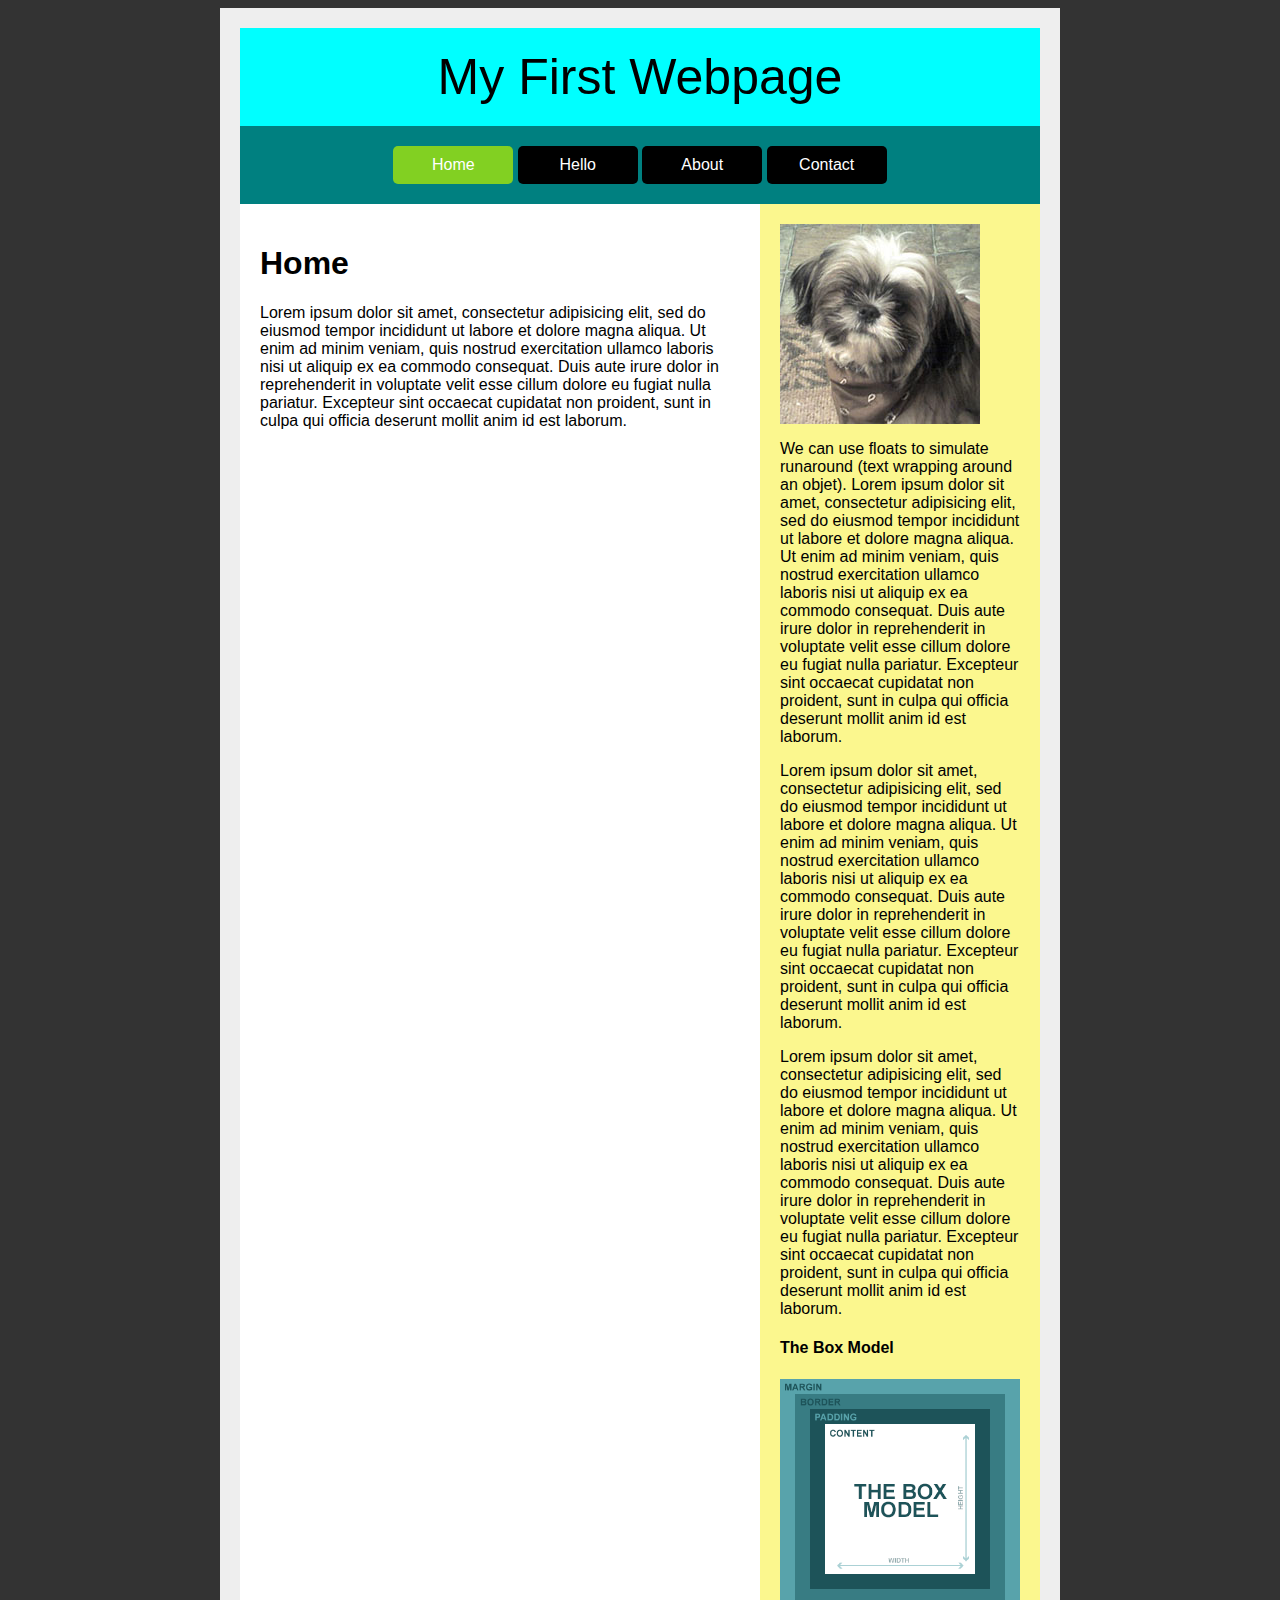
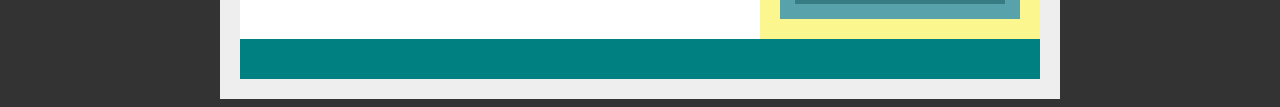
<file: Lessons/S01-Lesson-To-Build-A-Website/index.html>
<html>
	<head>
		<title> Home: And The Journey Begins :: My First Web Page</title>
		<link rel="stylesheet" href="./styles.css">
	</head>
	<body>
		<div>

			<header> My First Webpage </header>

			<nav>
					<a href="index.html" class="youarehere">Home</a>
					<a href="hello.html" >Hello</a>
					<a href="about.html">About</a>
					<a href="contact.html">Contact</a>
			</nav>

			<main>

				<article>

					<h1>Home</h1>


					<p>Lorem ipsum dolor sit amet, consectetur adipisicing elit, sed do eiusmod tempor incididunt ut labore et dolore magna aliqua. Ut enim ad minim veniam, quis nostrud exercitation ullamco laboris nisi ut aliquip ex ea commodo consequat. Duis aute irure dolor in reprehenderit in voluptate velit esse cillum dolore eu fugiat nulla pariatur. Excepteur sint occaecat cupidatat non proident, sunt in culpa qui officia deserunt mollit anim id est laborum.</p>
				</article>
				<aside>
					<img src="dog.jpg">

					<p>We can use floats to simulate runaround (text wrapping around an objet). Lorem ipsum dolor sit amet, consectetur adipisicing elit, sed do eiusmod tempor incididunt ut labore et dolore magna aliqua. Ut enim ad minim veniam, quis nostrud exercitation ullamco laboris nisi ut aliquip ex ea commodo consequat. Duis aute irure dolor in reprehenderit in voluptate velit esse cillum dolore eu fugiat nulla pariatur. Excepteur sint occaecat cupidatat non proident, sunt in culpa qui officia deserunt mollit anim id est laborum.</p>

					<p>Lorem ipsum dolor sit amet, consectetur adipisicing elit, sed do eiusmod tempor incididunt ut labore et dolore magna aliqua. Ut enim ad minim veniam, quis nostrud exercitation ullamco laboris nisi ut aliquip ex ea commodo consequat. Duis aute irure dolor in reprehenderit in voluptate velit esse cillum dolore eu fugiat nulla pariatur. Excepteur sint occaecat cupidatat non proident, sunt in culpa qui officia deserunt mollit anim id est laborum.</p>

					<p>Lorem ipsum dolor sit amet, consectetur adipisicing elit, sed do eiusmod tempor incididunt ut labore et dolore magna aliqua. Ut enim ad minim veniam, quis nostrud exercitation ullamco laboris nisi ut aliquip ex ea commodo consequat. Duis aute irure dolor in reprehenderit in voluptate velit esse cillum dolore eu fugiat nulla pariatur. Excepteur sint occaecat cupidatat non proident, sunt in culpa qui officia deserunt mollit anim id est laborum.</p>

					<h4>The Box Model</h4>

					<img src= "box.gif">
				</aside>
</main>

			<footer></footer>
		</div>
	</body>
</html>
</file>
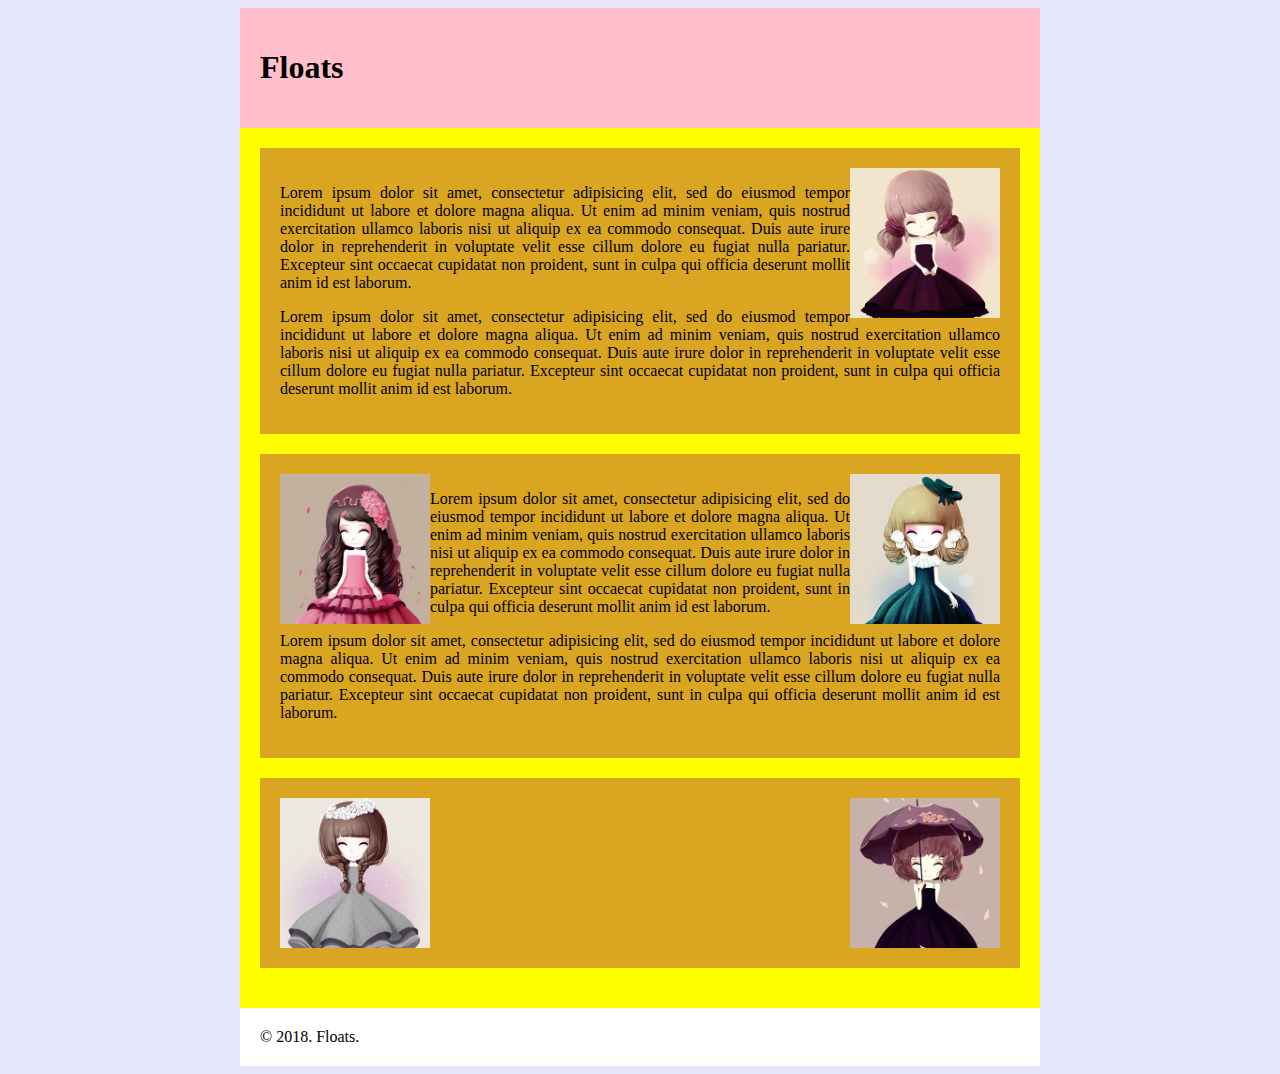
<file: Lessons/S03-Lesson-Floats-and-Positioning/Zacarias_Briana_Floats/index.html>
<html>
	<head>
        <title>Floats</title>
		<link rel="stylesheet" href="./css/styles.css">
	</head>
	<body>
		<div class="wrapper">
			<header>
				<h1>Floats</h1>
			</header>
			<main>
				<section>
					<img id="girl1" class="smaller" src="./img/1.png">
					<p>
						Lorem ipsum dolor sit amet, consectetur adipisicing elit, sed do eiusmod tempor incididunt ut labore et dolore magna aliqua. Ut enim ad minim veniam, quis nostrud exercitation ullamco laboris nisi ut aliquip ex ea commodo consequat. Duis aute irure dolor in reprehenderit in voluptate velit esse cillum dolore eu fugiat nulla pariatur. Excepteur sint occaecat cupidatat non proident, sunt in culpa qui officia deserunt mollit anim id est laborum.
					</p>
					<p>
						Lorem ipsum dolor sit amet, consectetur adipisicing elit, sed do eiusmod tempor incididunt ut labore et dolore magna aliqua. Ut enim ad minim veniam, quis nostrud exercitation ullamco laboris nisi ut aliquip ex ea commodo consequat. Duis aute irure dolor in reprehenderit in voluptate velit esse cillum dolore eu fugiat nulla pariatur. Excepteur sint occaecat cupidatat non proident, sunt in culpa qui officia deserunt mollit anim id est laborum.
					</p>
				</section>
				<section>
					<img id="girl2" class="smaller"  src="./img/2.png">
					<img id="girl3" class="smaller"  src="./img/3.png">
					<p>
						Lorem ipsum dolor sit amet, consectetur adipisicing elit, sed do eiusmod tempor incididunt ut labore et dolore magna aliqua. Ut enim ad minim veniam, quis nostrud exercitation ullamco laboris nisi ut aliquip ex ea commodo consequat. Duis aute irure dolor in reprehenderit in voluptate velit esse cillum dolore eu fugiat nulla pariatur. Excepteur sint occaecat cupidatat non proident, sunt in culpa qui officia deserunt mollit anim id est laborum.
					</p>
					<p>
						Lorem ipsum dolor sit amet, consectetur adipisicing elit, sed do eiusmod tempor incididunt ut labore et dolore magna aliqua. Ut enim ad minim veniam, quis nostrud exercitation ullamco laboris nisi ut aliquip ex ea commodo consequat. Duis aute irure dolor in reprehenderit in voluptate velit esse cillum dolore eu fugiat nulla pariatur. Excepteur sint occaecat cupidatat non proident, sunt in culpa qui officia deserunt mollit anim id est laborum.
					</p>
				</section>
				<section>
					<img id="girl4" class="smaller" src="./img/4.png">
					<img id="girl5" class="smaller" src="./img/5.png">
				</section>
			</main>
			<footer>
				&copy; 2018. Floats.
			</footer>
		</div>
	</body>
</html>
</file>
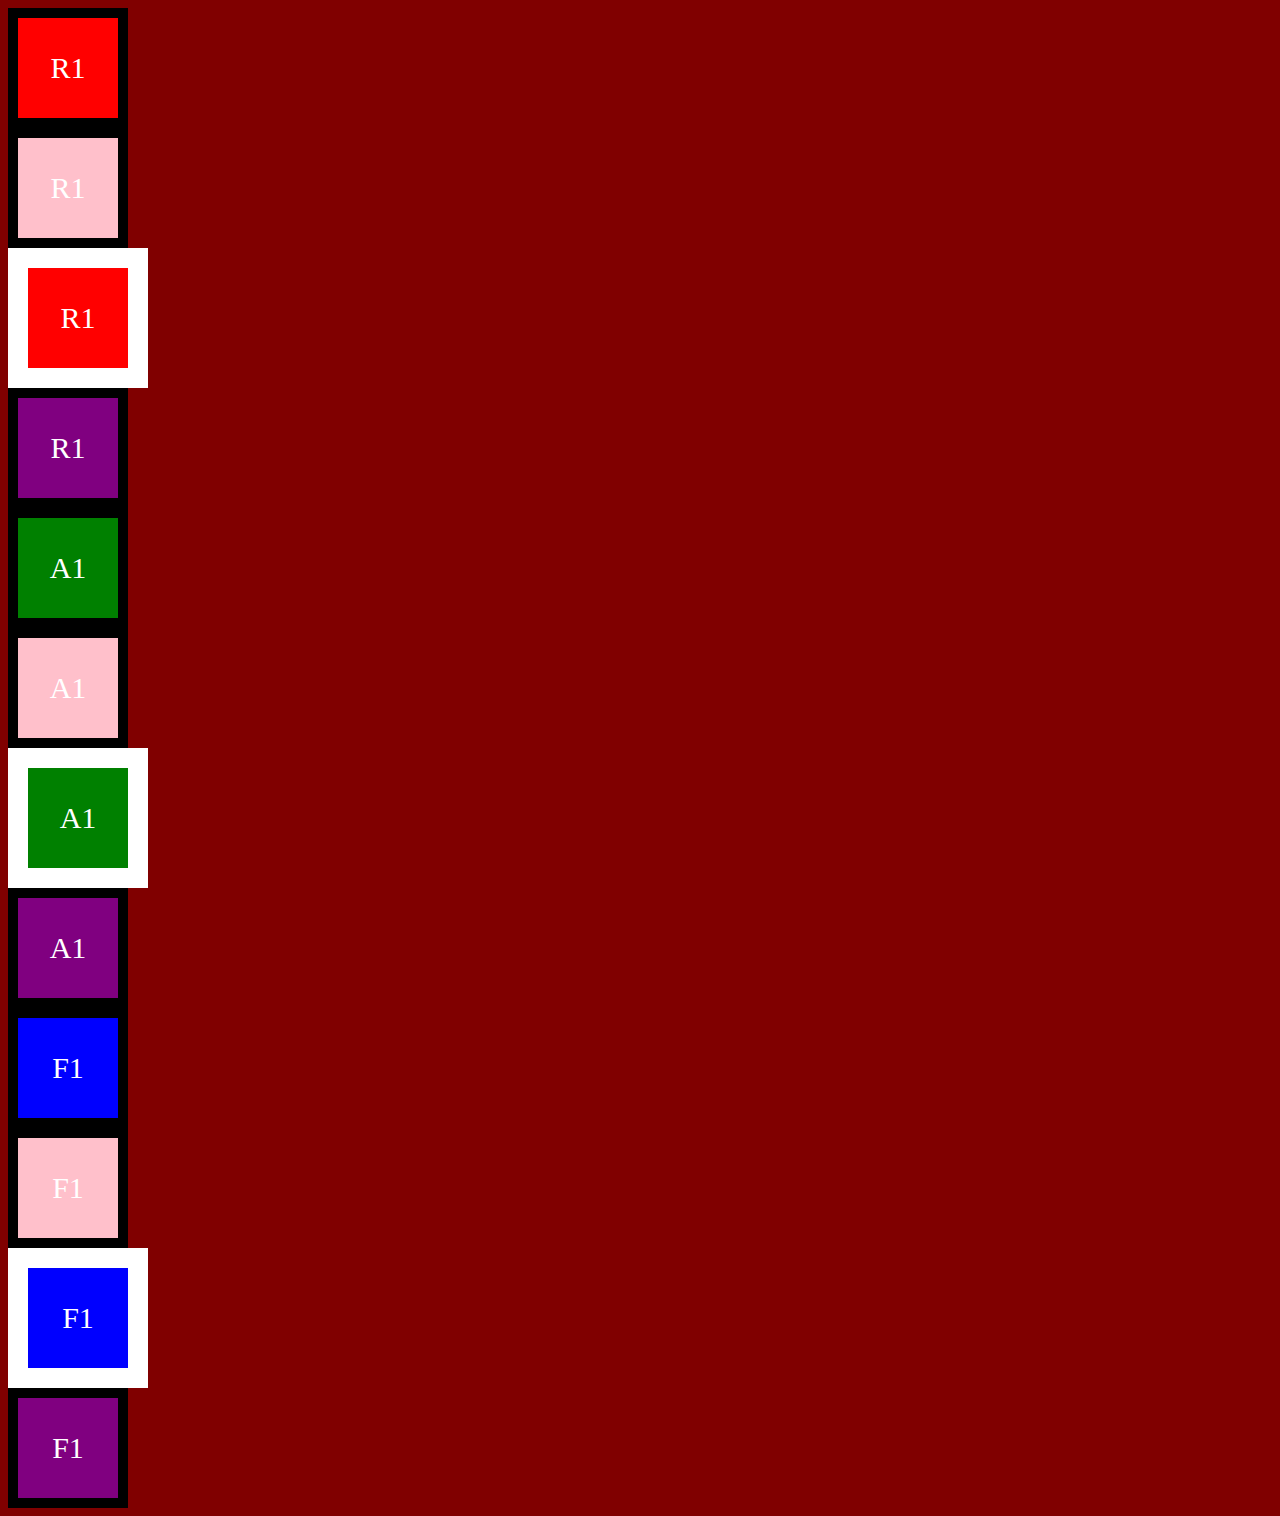
<file: Lessons/S03-Lesson-Floats-and-Positioning/Zacarias_BrianaPositioned-Boxes/index.html>
<html>
    <head>
        <title>Positioning</title>
		<link rel="stylesheet" href="./css/styles.css">
    </head>
    <body>
        <div class="container">

			<div class="box box1 rel">R1</div>
			<div class="box box2 rel">R1</div>
			<div class="box box3 rel">R1</div>
			<div class="box box4 rel">R1</div>

			<div class="box box1 abs">A1</div>
			<div class="box box2 abs">A1</div>
			<div class="box box3 abs">A1</div>
			<div class="box box4 abs">A1</div>

			<div class="box box1 fix">F1</div>
			<div class="box box2 fix">F1</div>
			<div class="box box3 fix">F1</div>
			<div class="box box4 fix">F1</div>

		</div>




	</body>
</html>
</file>
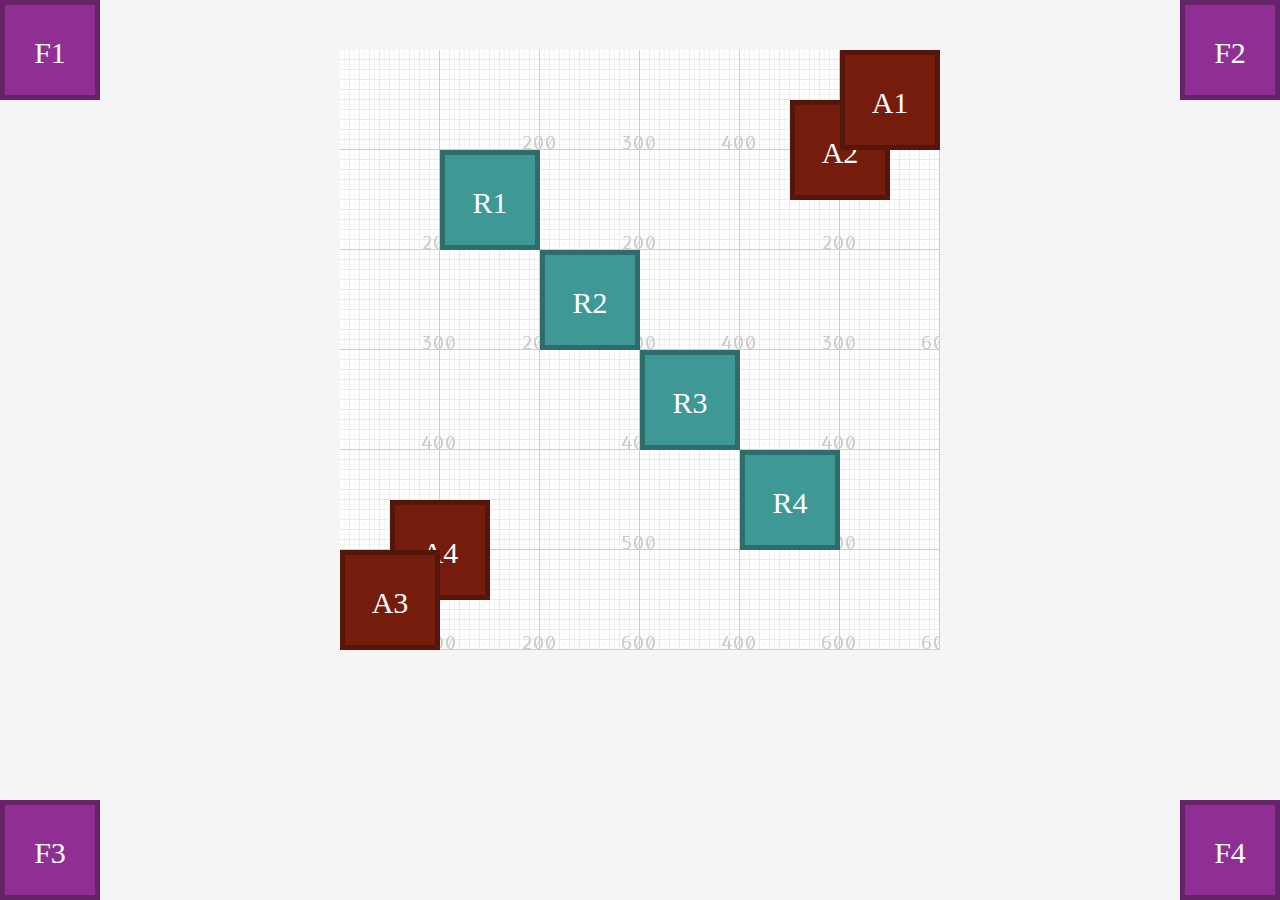
<file: Lessons/S04-Lesson-From-Photoshop-to-Web/1-Positioning/index.html>
<html>
    <head>
        <title>Positioning</title>
        <link rel="stylesheet" href="./css/styles.css">
    </head>
    <body>


        <div class="container">

            <div class="rel">
                <div class="box box1">R1</div>
                <div class="box box2">R2</div>
                <div class="box box3">R3</div>
                <div class="box box4">R4</div>
            </div>
            <div class="abs">
                <div class="box box1">A1</div>
                <div class="box box2">A2</div>
                <div class="box box3">A3</div>
                <div class="box box4">A4</div>
            </div>
            <div class="fix">
                <div class="box box1">F1</div>
                <div class="box box2">F2</div>
                <div class="box box3">F3</div>
                <div class="box box4">F4</div>
            </div>
        </div>


    </body>
</html>
</file>
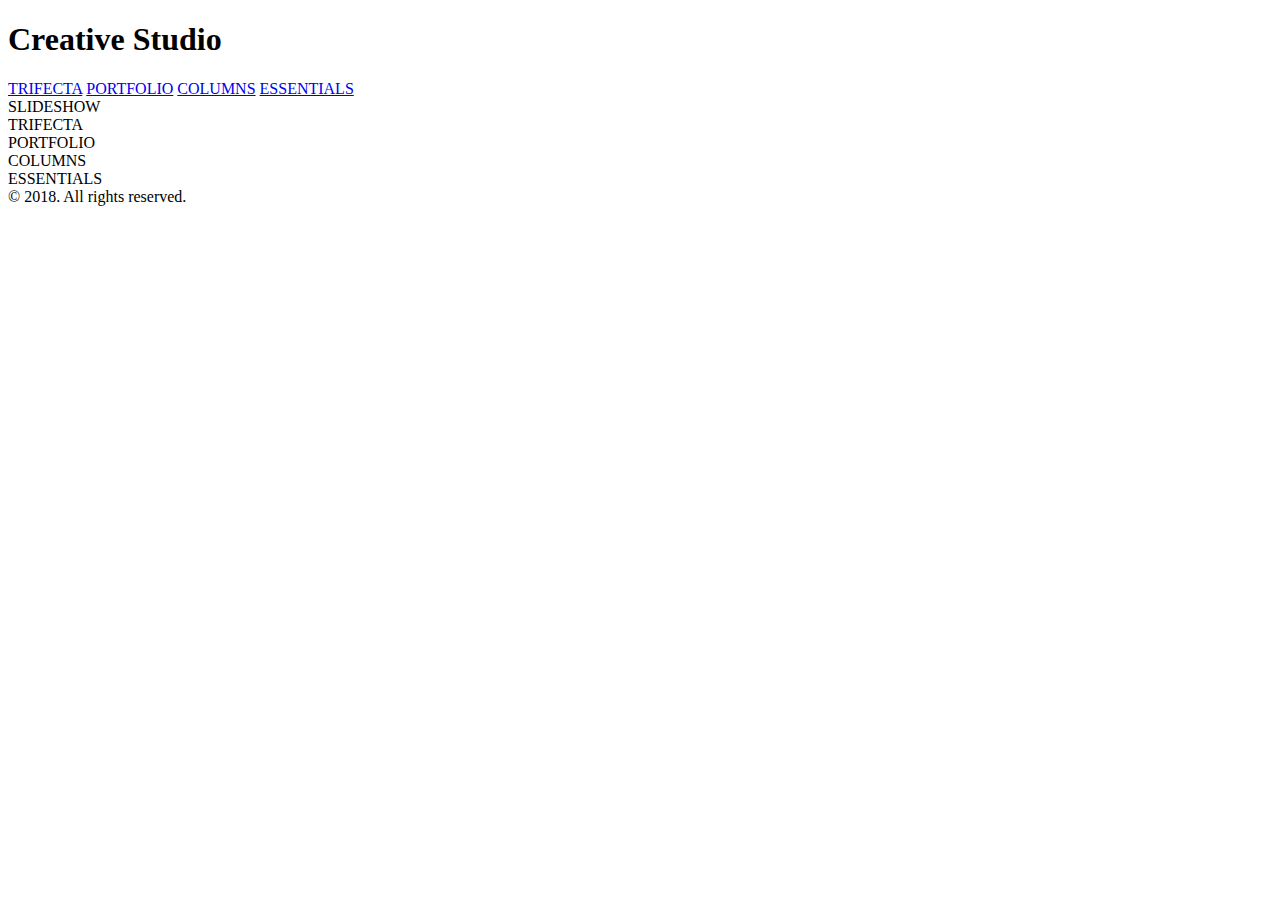
<file: Lessons/S04-Lesson-From-Photoshop-to-Web/2-From-Photoshop-to-Web/index.html>
<!doctype html>
<html>
	<head>
		<title>Creative Studio</title>
	</head>
	<body>
		<div class="container">
			<header class="opening">
				<h1 class="logo">Creative Studio</h1>
			</header>
			<nav class="mainmenu">
				<a href="#trifecta">TRIFECTA</a>
				<a href="#portfolio">PORTFOLIO</a>
				<a href="#columns">COLUMNS</a>
				<a href="#essentials">ESSENTIALS</a>
			</nav>
			<section class="slideshow">SLIDESHOW</section>
			<section class="trifecta">TRIFECTA</section>
			<section class="portfolio">PORTFOLIO</section>
			<section class="columns">COLUMNS</section>
			<section class="essentials">ESSENTIALS</section>
		</div>
		<footer class="closing">
				&copy; 2018. All rights reserved.
		</footer>
	</body>
</html>
</file>
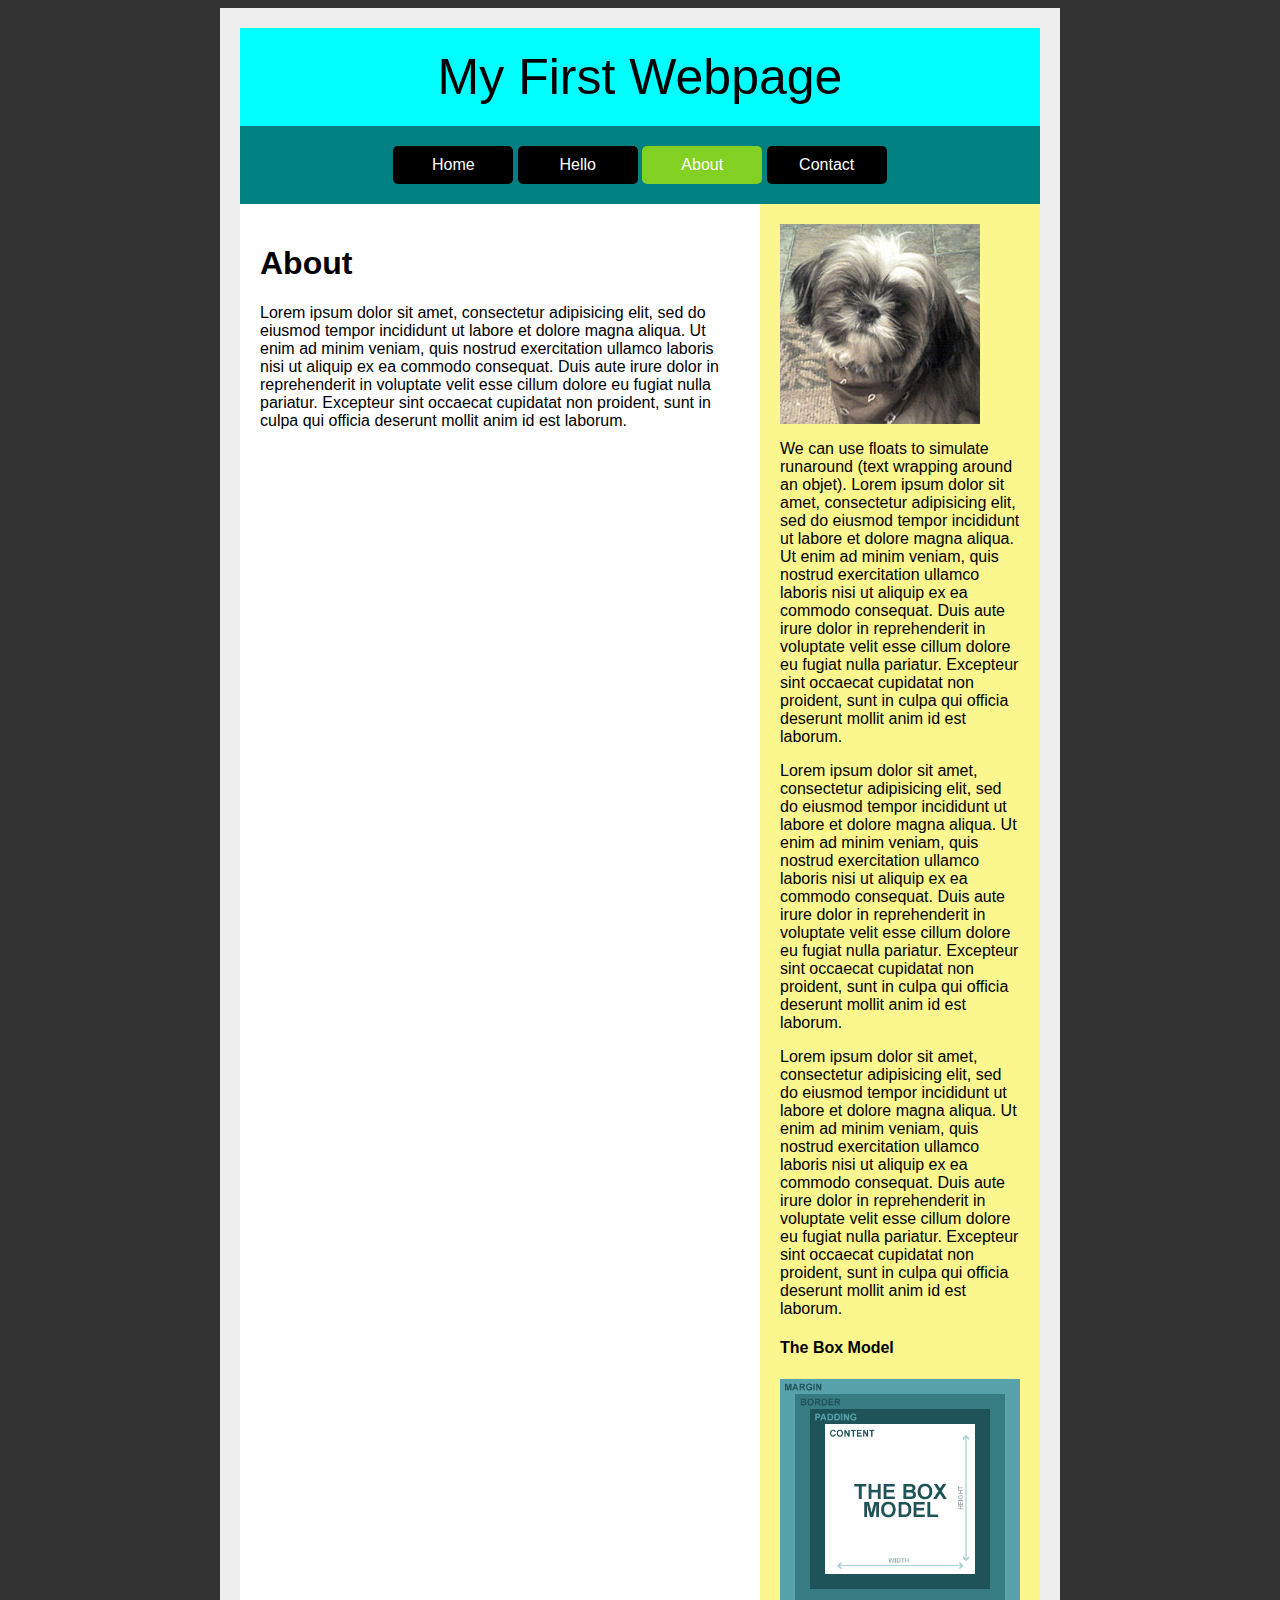
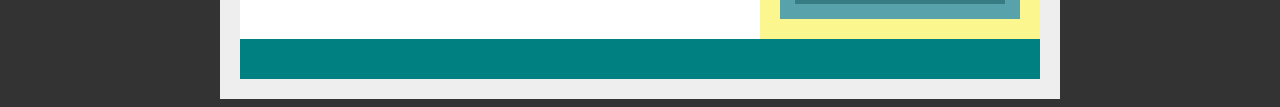
<file: Lessons/S01-Lesson-To-Build-A-Website/about.html>
<html>
	<head>
		<title> About: And The Journey Begins :: My First Web Page</title>
		<link rel="stylesheet" href="./styles.css">
	</head>
	<body>
		<div>

			<header> My First Webpage </header>

			<nav>
					<a href="index.html" >Home</a>
					<a href="hello.html" >Hello</a>
					<a href="about.html" class="youarehere">About</a>
					<a href="contact.html">Contact</a>
			</nav>

			<main>

				<article>

					<h1>About</h1>


					<p>Lorem ipsum dolor sit amet, consectetur adipisicing elit, sed do eiusmod tempor incididunt ut labore et dolore magna aliqua. Ut enim ad minim veniam, quis nostrud exercitation ullamco laboris nisi ut aliquip ex ea commodo consequat. Duis aute irure dolor in reprehenderit in voluptate velit esse cillum dolore eu fugiat nulla pariatur. Excepteur sint occaecat cupidatat non proident, sunt in culpa qui officia deserunt mollit anim id est laborum.</p>
				</article>
				<aside>
					<img src="dog.jpg">

					<p>We can use floats to simulate runaround (text wrapping around an objet). Lorem ipsum dolor sit amet, consectetur adipisicing elit, sed do eiusmod tempor incididunt ut labore et dolore magna aliqua. Ut enim ad minim veniam, quis nostrud exercitation ullamco laboris nisi ut aliquip ex ea commodo consequat. Duis aute irure dolor in reprehenderit in voluptate velit esse cillum dolore eu fugiat nulla pariatur. Excepteur sint occaecat cupidatat non proident, sunt in culpa qui officia deserunt mollit anim id est laborum.</p>

					<p>Lorem ipsum dolor sit amet, consectetur adipisicing elit, sed do eiusmod tempor incididunt ut labore et dolore magna aliqua. Ut enim ad minim veniam, quis nostrud exercitation ullamco laboris nisi ut aliquip ex ea commodo consequat. Duis aute irure dolor in reprehenderit in voluptate velit esse cillum dolore eu fugiat nulla pariatur. Excepteur sint occaecat cupidatat non proident, sunt in culpa qui officia deserunt mollit anim id est laborum.</p>

					<p>Lorem ipsum dolor sit amet, consectetur adipisicing elit, sed do eiusmod tempor incididunt ut labore et dolore magna aliqua. Ut enim ad minim veniam, quis nostrud exercitation ullamco laboris nisi ut aliquip ex ea commodo consequat. Duis aute irure dolor in reprehenderit in voluptate velit esse cillum dolore eu fugiat nulla pariatur. Excepteur sint occaecat cupidatat non proident, sunt in culpa qui officia deserunt mollit anim id est laborum.</p>

					<h4>The Box Model</h4>

					<img src= "box.gif">
				</aside>
</main>

			<footer></footer>
		</div>
	</body>
</html>
</file>
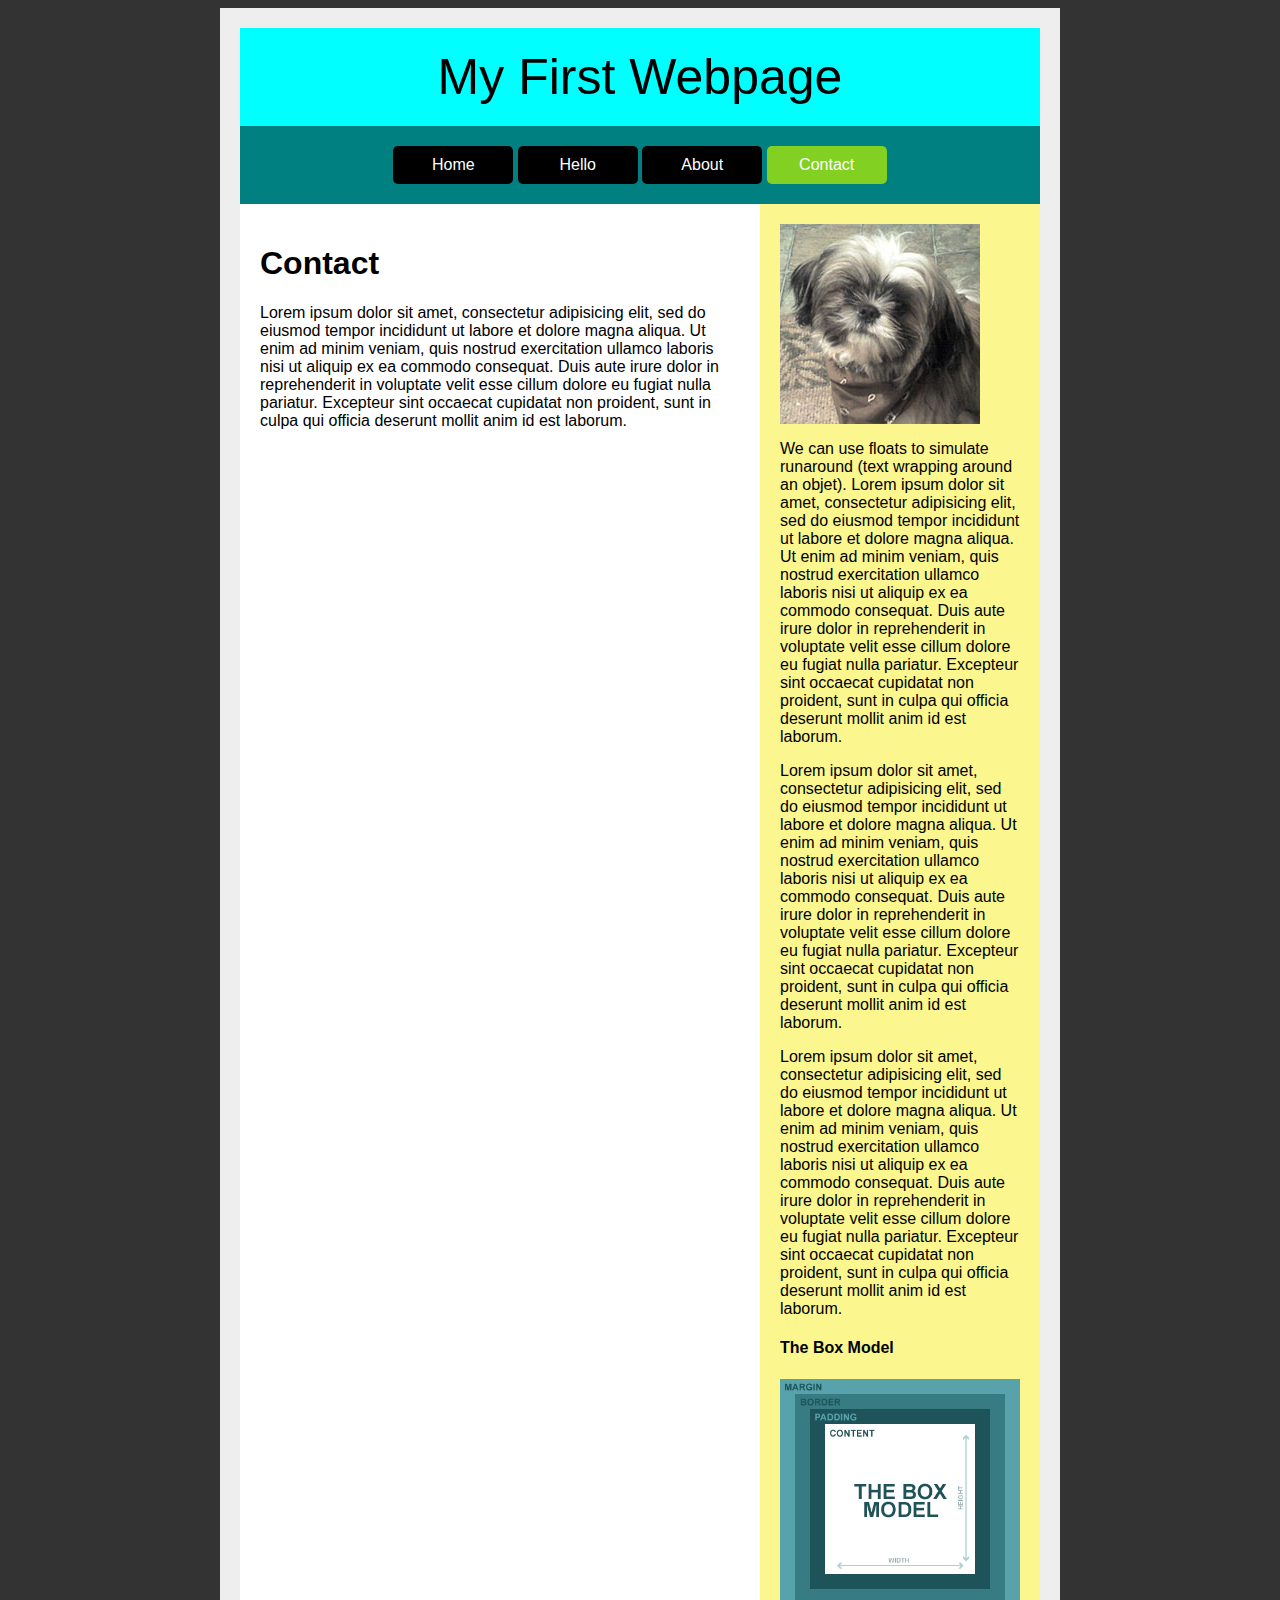
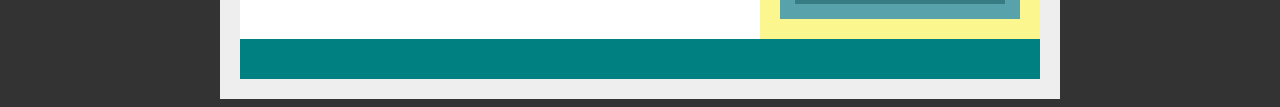
<file: Lessons/S01-Lesson-To-Build-A-Website/contact.html>
<html>
	<head>
		<title> Contact: And The Journey Begins :: My First Web Page</title>
		<link rel="stylesheet" href="./styles.css">
	</head>
	<body>
		<div>

			<header> My First Webpage </header>

			<nav>
					<a href="index.html" >Home</a>
					<a href="hello.html" >Hello</a>
					<a href="about.html" >About</a>
					<a href="contact.html" class="youarehere">Contact</a>
			</nav>

			<main>

				<article>

					<h1>Contact</h1>


					<p>Lorem ipsum dolor sit amet, consectetur adipisicing elit, sed do eiusmod tempor incididunt ut labore et dolore magna aliqua. Ut enim ad minim veniam, quis nostrud exercitation ullamco laboris nisi ut aliquip ex ea commodo consequat. Duis aute irure dolor in reprehenderit in voluptate velit esse cillum dolore eu fugiat nulla pariatur. Excepteur sint occaecat cupidatat non proident, sunt in culpa qui officia deserunt mollit anim id est laborum.</p>
				</article>
				<aside>
					<img src="dog.jpg">

					<p>We can use floats to simulate runaround (text wrapping around an objet). Lorem ipsum dolor sit amet, consectetur adipisicing elit, sed do eiusmod tempor incididunt ut labore et dolore magna aliqua. Ut enim ad minim veniam, quis nostrud exercitation ullamco laboris nisi ut aliquip ex ea commodo consequat. Duis aute irure dolor in reprehenderit in voluptate velit esse cillum dolore eu fugiat nulla pariatur. Excepteur sint occaecat cupidatat non proident, sunt in culpa qui officia deserunt mollit anim id est laborum.</p>

					<p>Lorem ipsum dolor sit amet, consectetur adipisicing elit, sed do eiusmod tempor incididunt ut labore et dolore magna aliqua. Ut enim ad minim veniam, quis nostrud exercitation ullamco laboris nisi ut aliquip ex ea commodo consequat. Duis aute irure dolor in reprehenderit in voluptate velit esse cillum dolore eu fugiat nulla pariatur. Excepteur sint occaecat cupidatat non proident, sunt in culpa qui officia deserunt mollit anim id est laborum.</p>

					<p>Lorem ipsum dolor sit amet, consectetur adipisicing elit, sed do eiusmod tempor incididunt ut labore et dolore magna aliqua. Ut enim ad minim veniam, quis nostrud exercitation ullamco laboris nisi ut aliquip ex ea commodo consequat. Duis aute irure dolor in reprehenderit in voluptate velit esse cillum dolore eu fugiat nulla pariatur. Excepteur sint occaecat cupidatat non proident, sunt in culpa qui officia deserunt mollit anim id est laborum.</p>

					<h4>The Box Model</h4>

					<img src= "box.gif">
				</aside>
</main>

			<footer></footer>
		</div>
	</body>
</html>
</file>
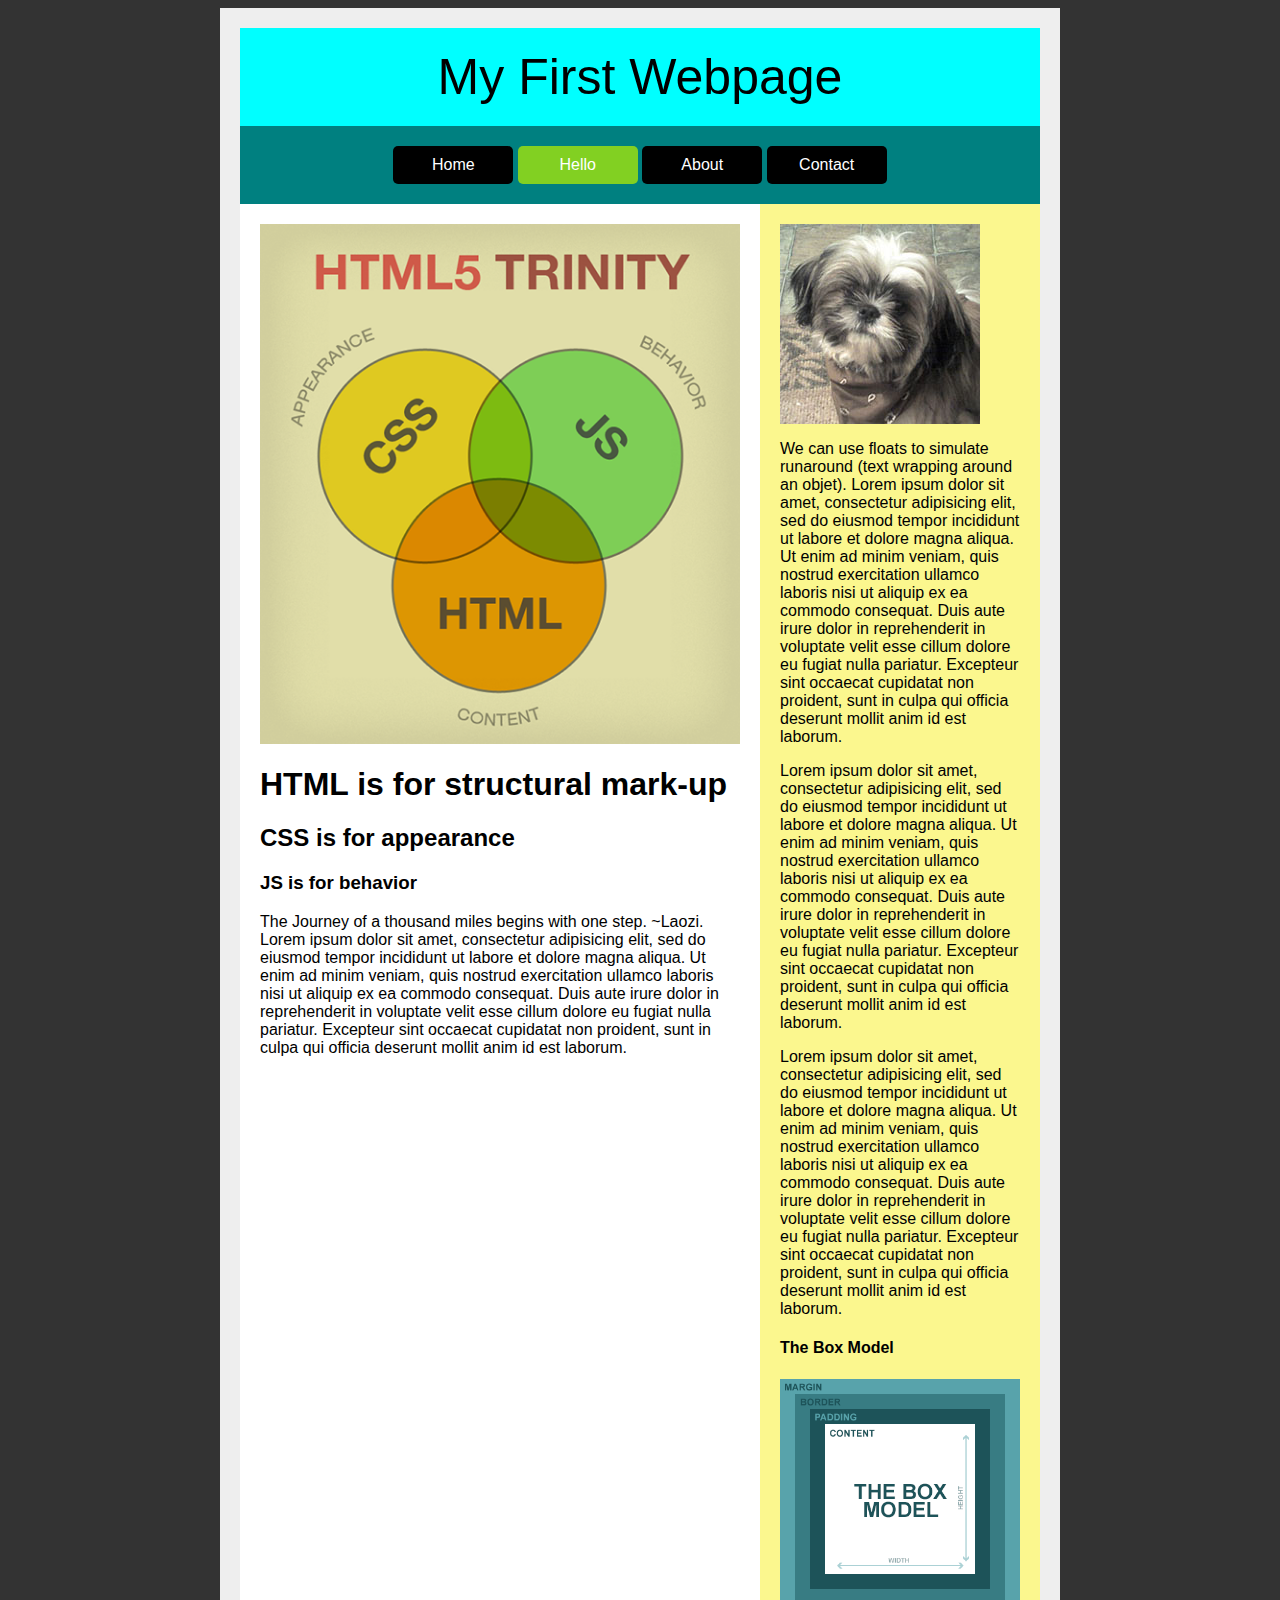
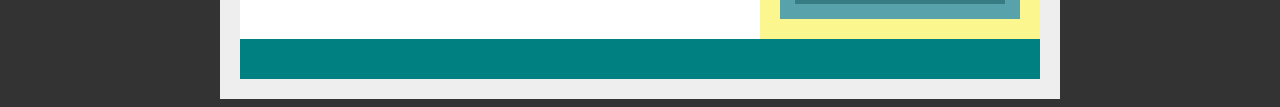
<file: Lessons/S01-Lesson-To-Build-A-Website/hello.html>
<html>
	<head>
		<title>Hello: And The Journey Begins :: My First Web Page</title>
		<link rel="stylesheet" href="./styles.css">
	</head>
	<body>
		<div>

			<header> My First Webpage </header>

			<nav>
					<a href="index.html">Home</a>
					<a href="hello.html" class="youarehere">Hello</a>
					<a href="about.html">About</a>
					<a href="contact.html">Contact</a>
			</nav>

			<main>

				<article>
					<img src="trinity.png">

					<h1>HTML is for structural mark-up</h1>

					<h2>CSS is for appearance</h2>

					<h3>JS is for behavior</h3>

					<p>The Journey of a thousand miles begins with one step. ~Laozi. Lorem ipsum dolor sit amet, consectetur adipisicing elit, sed do eiusmod tempor incididunt ut labore et dolore magna aliqua. Ut enim ad minim veniam, quis nostrud exercitation ullamco laboris nisi ut aliquip ex ea commodo consequat. Duis aute irure dolor in reprehenderit in voluptate velit esse cillum dolore eu fugiat nulla pariatur. Excepteur sint occaecat cupidatat non proident, sunt in culpa qui officia deserunt mollit anim id est laborum.</p>
				</article>
				<aside>
					<img src="dog.jpg">

					<p>We can use floats to simulate runaround (text wrapping around an objet). Lorem ipsum dolor sit amet, consectetur adipisicing elit, sed do eiusmod tempor incididunt ut labore et dolore magna aliqua. Ut enim ad minim veniam, quis nostrud exercitation ullamco laboris nisi ut aliquip ex ea commodo consequat. Duis aute irure dolor in reprehenderit in voluptate velit esse cillum dolore eu fugiat nulla pariatur. Excepteur sint occaecat cupidatat non proident, sunt in culpa qui officia deserunt mollit anim id est laborum.</p>

					<p>Lorem ipsum dolor sit amet, consectetur adipisicing elit, sed do eiusmod tempor incididunt ut labore et dolore magna aliqua. Ut enim ad minim veniam, quis nostrud exercitation ullamco laboris nisi ut aliquip ex ea commodo consequat. Duis aute irure dolor in reprehenderit in voluptate velit esse cillum dolore eu fugiat nulla pariatur. Excepteur sint occaecat cupidatat non proident, sunt in culpa qui officia deserunt mollit anim id est laborum.</p>

					<p>Lorem ipsum dolor sit amet, consectetur adipisicing elit, sed do eiusmod tempor incididunt ut labore et dolore magna aliqua. Ut enim ad minim veniam, quis nostrud exercitation ullamco laboris nisi ut aliquip ex ea commodo consequat. Duis aute irure dolor in reprehenderit in voluptate velit esse cillum dolore eu fugiat nulla pariatur. Excepteur sint occaecat cupidatat non proident, sunt in culpa qui officia deserunt mollit anim id est laborum.</p>

					<h4>The Box Model</h4>

					<img src= "box.gif">
				</aside>
</main>

			<footer></footer>
		</div>
	</body>
</html>
</file>
<file: Lessons/S01-Lesson-To-Build-A-Website/styles.css>
body {
  background-color: #333
}

div{
  background-color: #eee;
  width: 800px;
  margin: auto;
  padding: 20px;

  font-family: helvetica, arial, sans-serif;
}

header, footer {
  background-color: aqua;
  padding: 20px;
  text-align: center;
  font-size: 50px;
}

footer{
  background-color: teal;
  font-size: 12px;
}

nav {
  background-color: teal;
  padding: 20px;
  text-align: center;
}

nav a {
  display: inline-block;
  width: 100px;
  background-color: black;
  color: white;
  text-decoration: none;
  padding: 10px;
  border-radius: 5px;
}

nav a:hover {
  background-color: orange;
}

nav a.youarehere{
  background-color: #82D022;
}

main{
  display: flex;
}

article{
  width: 80%;
  padding: 20px;
  background-color: white;
}

aside{
  width: 40%;
  padding: 20px;
  background-color: #FBF78E
}

img{
  max-width: 100%
}
</file>
<file: Lessons/S03-Lesson-Floats-and-Positioning/Zacarias_Briana_Floats/css/styles.css>
body {
	background-color: lavender
	;
}
.wrapper{
	background-color: white;
	width: 800px;
	margin-left: auto;
	margin-right: auto;
}
header{padding: 20px; background-color: pink}
main{padding: 20px; background-color: yellow; float: left;}
section{padding: 20px; background-color: goldenrod; margin-bottom: 20px;}
footer{padding: 20px; background-color: light blue}

img.smaller{
	width: 150px;
}

p{
	text-align: justify;
}

#girl1{
	float: right;
}
#girl2{
	float: right;
}
#girl3{
	float: left;
}
section{
	float: left;
	width: 720px;
}
#girl4{
	float: right;
}
#girl5{
	float: left;
}
footer{
	clear: both;
}
</file>
<file: Lessons/S03-Lesson-Floats-and-Positioning/Zacarias_BrianaPositioned-Boxes/css/styles.css>
body {
	background-color: maroon;
}
.box{
	width: 100px;
	height: 100px;
	line-height: 100px;
	background-color: teal;

	text-align: center;
	font-size: 30px;
	color: white;

	border: solid 10px black;
}
.rel{
	background-color: red;
}
.abs{
	background-color: green;
}
.fix{
	background-color: blue;
}
.box4{
	background-color: purple;
}
.box2{
	background-color: pink;
}
.box3{
	border: solid 20px white;
}
</file>
<file: Lessons/S04-Lesson-From-Photoshop-to-Web/1-Positioning/css/styles.css>
body {
	background-color: #F5F5F5;
}


/*-------------------------------------
| Container and Pixel Grid
-------------------------------------*/
.container{
	width: 600px;
	height: 600px;
	background-image: url('../img/pixelgrid.gif');

	margin: 50px auto;

	position: relative;
}
/*-------------------------------------
| General Box Styles :: All boxes share these props
-------------------------------------*/
.box{
	width: 90px;
	height: 90px;
	line-height: 95px;
	text-align: center;

	color: white;
	font-size: 30px;
}

/*-------------------------------------
| Relative Boxes
-------------------------------------*/
.rel .box{
	background-color: #3e9896;
	border: solid 5px #2e6d6c;
	position: relative;
	top: 100px;
}
.rel .box1 { left: 100px;}
.rel .box2 { left: 200px;}
.rel .box3 { left: 300px;}
.rel .box4 { left: 400px;}

/*-------------------------------------
| Absolute Boxes
-------------------------------------*/
.abs .box{
	background-color: #761c0c;
	border: solid 5px #54160a;
	position: absolute;
}
.abs .box1{right: 0px; top: 0px; z-index: 2}
.abs .box2{right: 50px; top: 50px; z-index: 1}
.abs .box3{left: 0px; bottom: 0px; z-index: 2}
.abs .box4{left: 50px; bottom: 50px; z-index: 1}



/*-------------------------------------
| Fixed Boxes
-------------------------------------*/
.fix .box{
	background-color: #902f93;
	border: solid 5px #662368;
	position: fixed;
}
.fix .box1{left: 0px; top: 0px;}
.fix .box2{right: 0px; top: 0px;}
.fix .box3{left: 0px; bottom: 0px;}
.fix .box4{right: 0px; bottom: 0px;}
</file>
